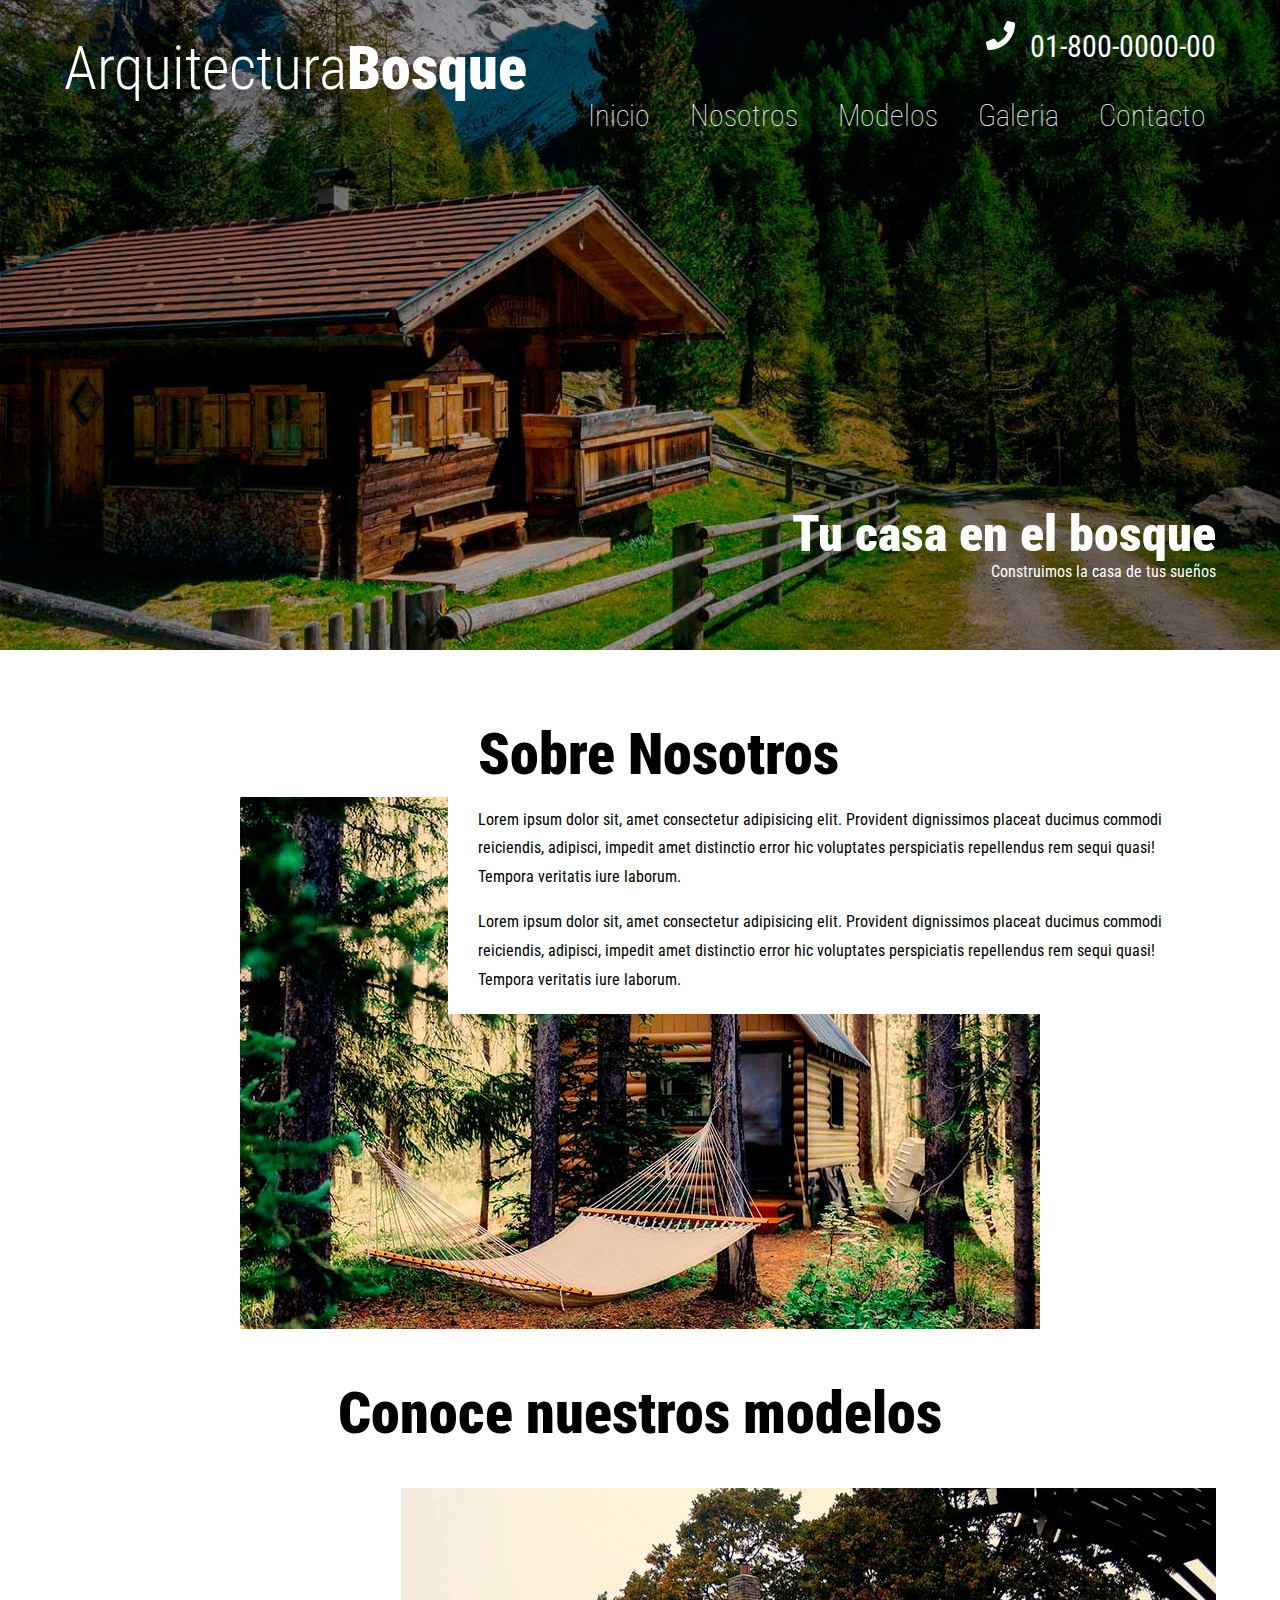
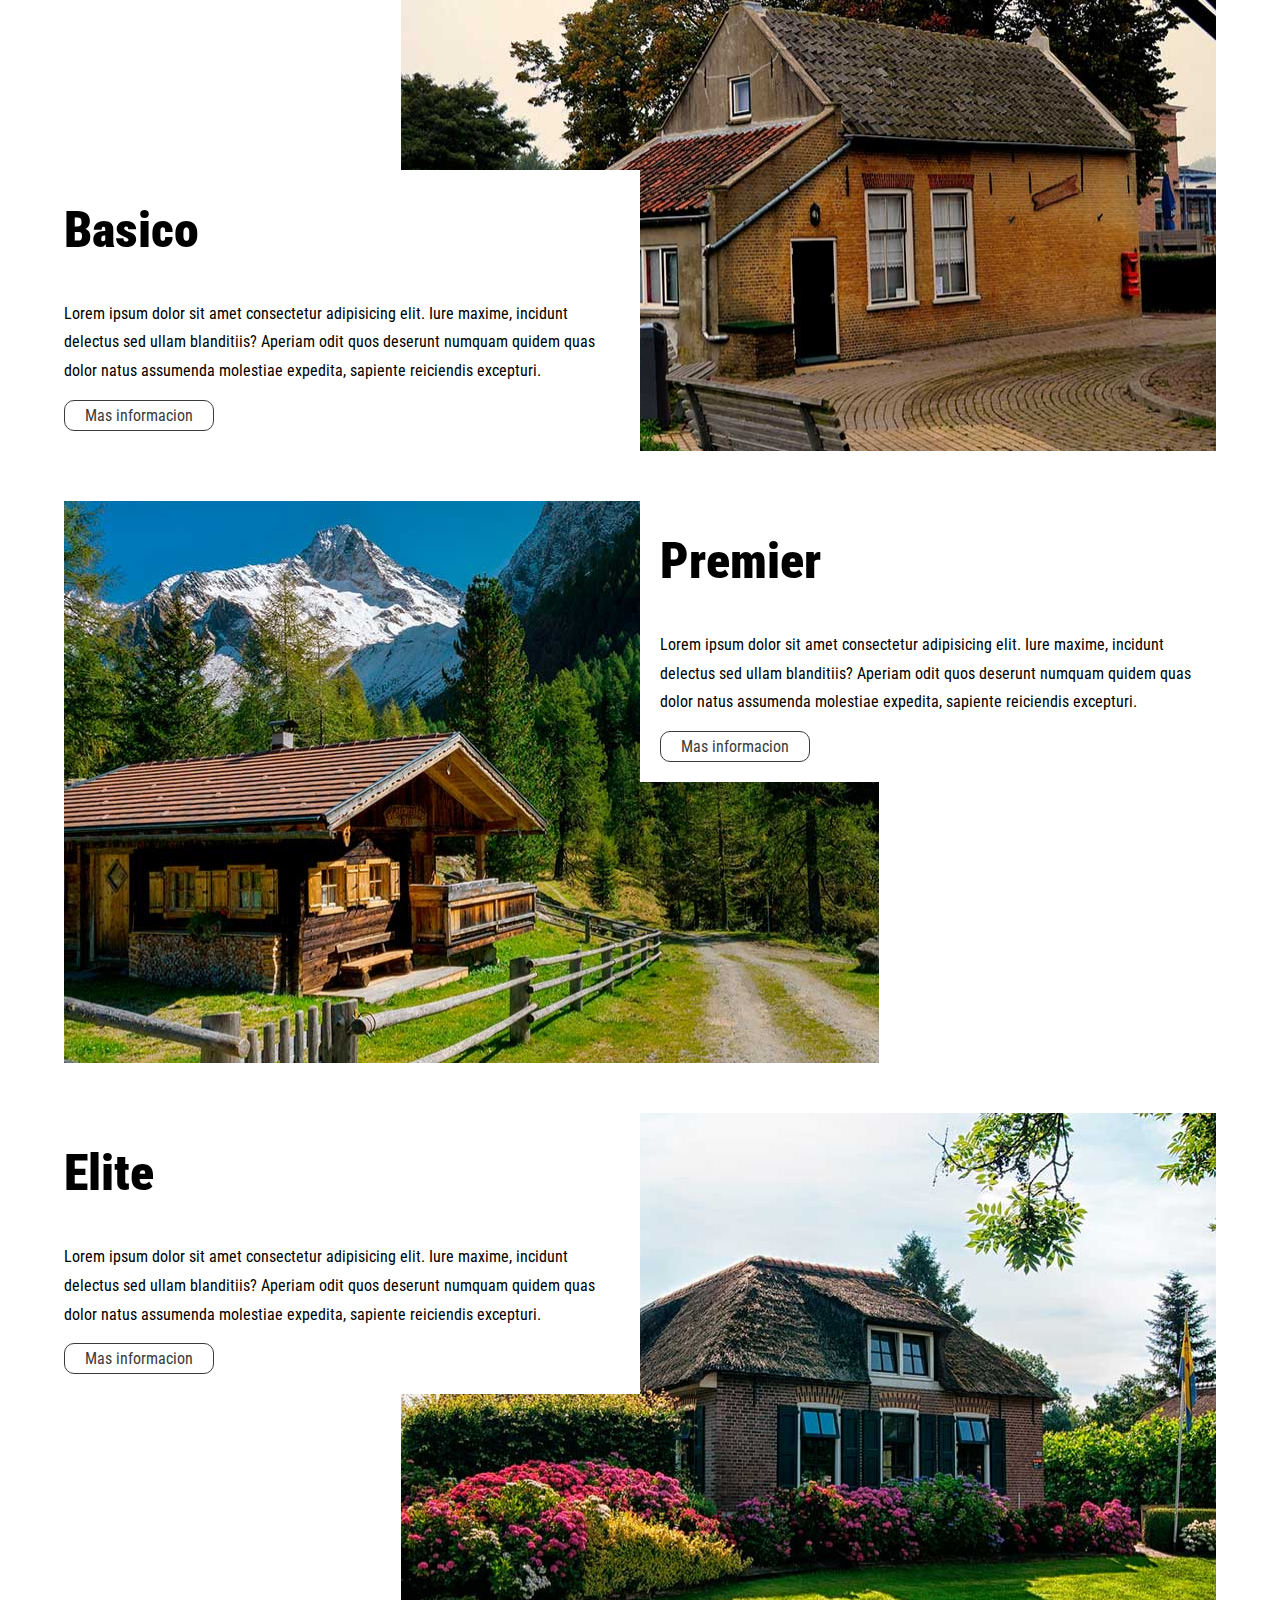
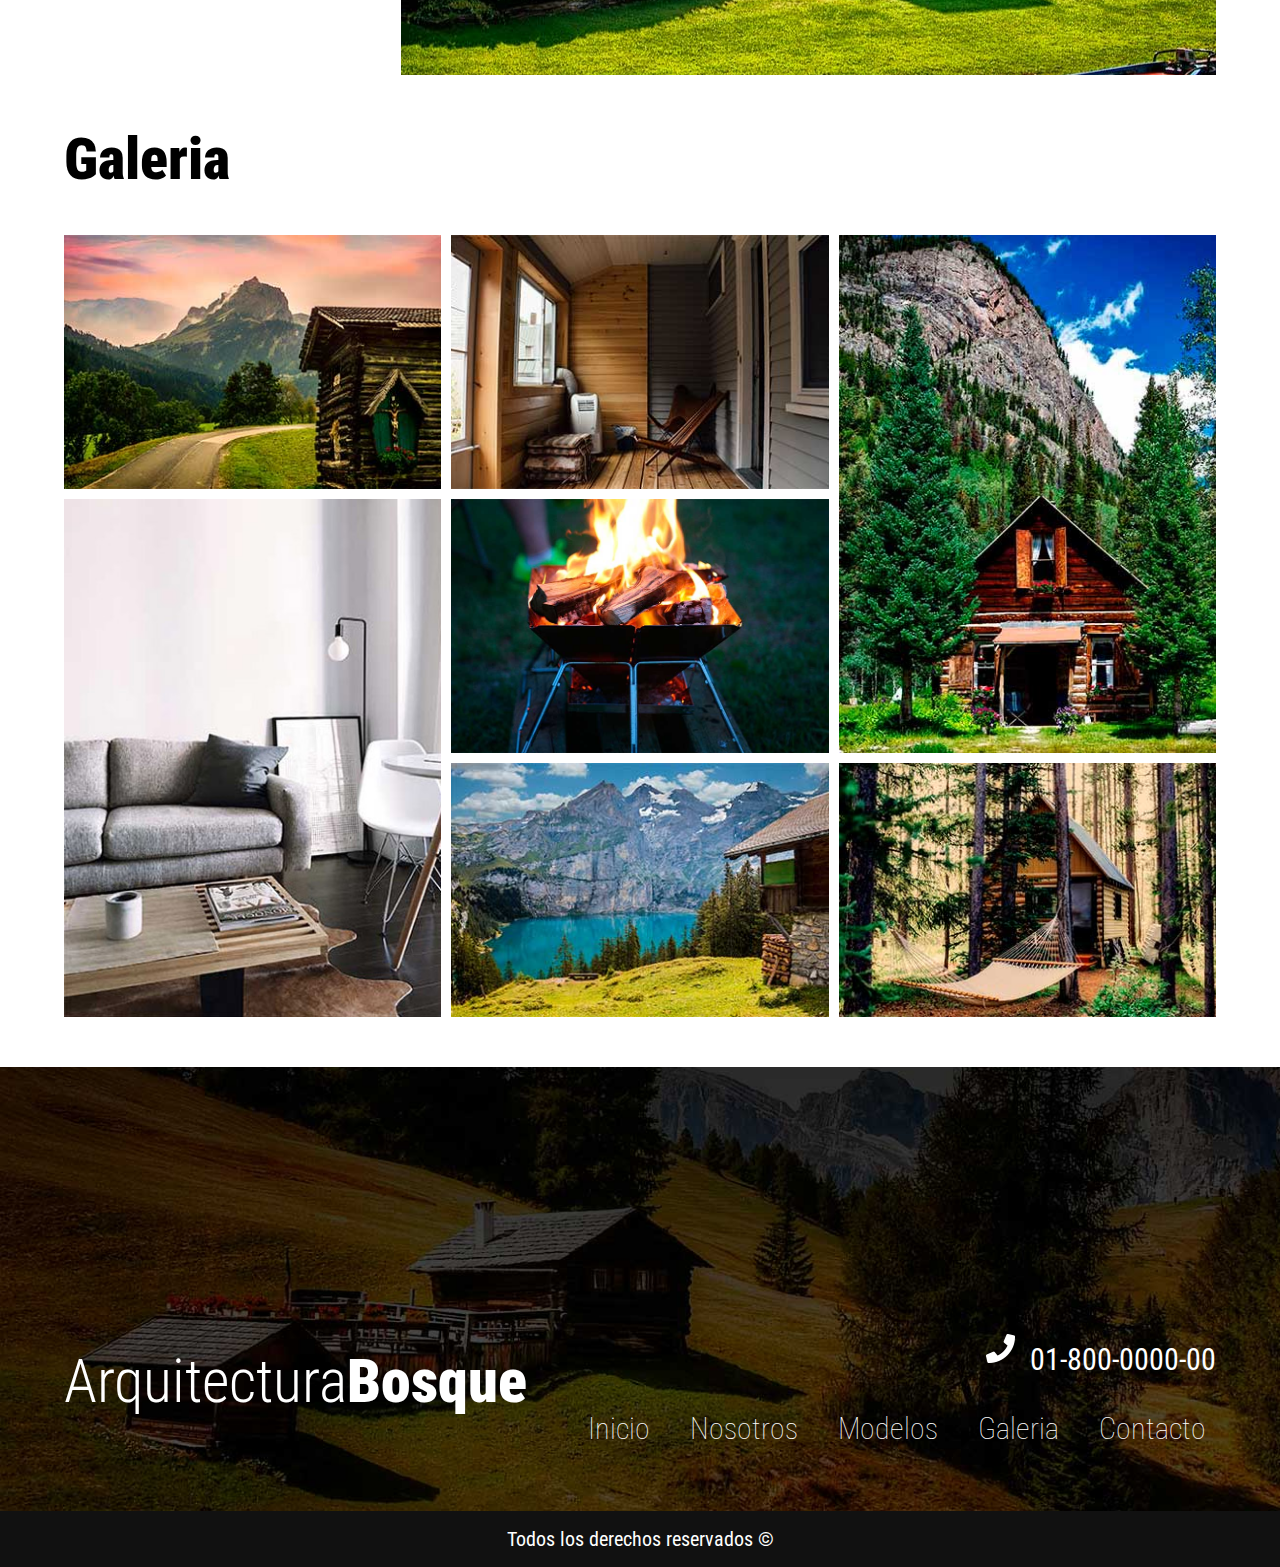
<file: index.html>
<!DOCTYPE html>
<html lang="en">

<head>
    <meta charset="UTF-8">
    <meta name="viewport" content="width=device-width, initial-scale=1.0">
    <title>Arquitectura</title>

    <link rel="preconnect" href="https://fonts.googleapis.com">
    <link rel="preconnect" href="https://fonts.gstatic.com" crossorigin>
    <link href="https://fonts.googleapis.com/css2?family=Roboto+Condensed:ital,wght@0,100..900;1,100..900&display=swap"
        rel="stylesheet">
    <link rel="stylesheet" href="./css/normalize.css">
    <link rel="stylesheet" href="./css/style.css">
</head>

<body>
    <header class="header">
        <div class="contenedor contenido-header">
            <div class="barra">
                <div class="logo">
                    <h1 class="nombre-sitio">Arquitectura<span>Bosque</span></h1>
                </div>
                <div class="contacto">
                    <a class="telefono" href="tel:01-800-000-00">01-800-0000-00</a>
                    <nav class="navegacion">
                        <a class="link" href="./index.html">Inicio</a>
                        <a class="link" href="nosotros.html">Nosotros</a>
                        <a class="link" href="modelos.html">Modelos</a>
                        <a class="link" href="galeria.html">Galeria</a>
                        <a class="link" href="contacto.html">Contacto</a>
                    </nav>
                </div>
            </div>
            <div class="eslogan">
                <h1>Tu casa en el bosque</h1>
                <p>Construimos la casa de tus sueños</p>
            </div>
        </div>
    </header>

    <section class="contenedor mt-5 nosotros">
        <div class="contenido-nosotros">
            <h2>Sobre Nosotros</h2>

            <p>
                Lorem ipsum dolor sit, amet consectetur adipisicing elit. Provident dignissimos placeat ducimus commodi
                reiciendis, adipisci, impedit amet distinctio error hic voluptates perspiciatis repellendus rem sequi
                quasi! Tempora veritatis iure laborum.
            </p>
            <p>
                Lorem ipsum dolor sit, amet consectetur adipisicing elit. Provident dignissimos placeat ducimus commodi
                reiciendis, adipisci, impedit amet distinctio error hic voluptates perspiciatis repellendus rem sequi
                quasi! Tempora veritatis iure laborum.
            </p>
        </div>
    </section>

    <main class="contenedor mt-5">
        <h2 class="text-center">Conoce nuestros modelos</h2>

        <div class="modelo basico">
            <div class="contenido-modelo">
                <h3>Basico</h3>
                <p>Lorem ipsum dolor sit amet consectetur adipisicing elit. Iure maxime, incidunt delectus sed ullam
                    blanditiis? Aperiam odit quos deserunt numquam quidem quas dolor natus assumenda molestiae expedita,
                    sapiente reiciendis excepturi.</p>
                    <a href="#" class="btn">Mas informacion</a>
            </div>
        </div> <!-- Modelo -->
        <div class="modelo premier">
            <div class="contenido-modelo">
                <h3>Premier</h3>
                <p>Lorem ipsum dolor sit amet consectetur adipisicing elit. Iure maxime, incidunt delectus sed ullam
                    blanditiis? Aperiam odit quos deserunt numquam quidem quas dolor natus assumenda molestiae expedita,
                    sapiente reiciendis excepturi.</p>
                    <a href="#" class="btn">Mas informacion</a>
            </div>
        </div> <!-- Modelo -->
        <div class="modelo elite">
            <div class="contenido-modelo">
                <h3>Elite</h3>
                <p>Lorem ipsum dolor sit amet consectetur adipisicing elit. Iure maxime, incidunt delectus sed ullam
                    blanditiis? Aperiam odit quos deserunt numquam quidem quas dolor natus assumenda molestiae expedita,
                    sapiente reiciendis excepturi.</p>
                    <a href="#" class="btn">Mas informacion</a>
            </div>
        </div> <!-- Modelo -->
    </main>

    <section class="contenedor mt-5">
        <h2>Galeria</h2>
        <div class="galeria">
            <div class="imagen">
                <img src="./img/imagen_1.jpg" alt="Imagen galeria">
            </div>
            <div class="imagen">
                <img src="./img/imagen_2.jpg" alt="Imagen galeria">
            </div>
            <div class="imagen">
                <img src="./img/imagen_3.jpg" alt="Imagen galeria">
            </div>
            <div class="imagen">
                <img src="./img/imagen_4.jpg" alt="Imagen galeria">
            </div>
            <div class="imagen">
                <img src="./img/imagen_5.jpg" alt="Imagen galeria">
            </div>
            <div class="imagen">
                <img src="./img/imagen_6.jpg" alt="Imagen galeria">
            </div>
            <div class="imagen">
                <img src="./img/imagen_7.jpg" alt="Imagen galeria">
            </div>
        </div>
    </section>

    <footer class="footer mt-5">
        <div class="contenedor">
            <div class="barra">
                <div class="logo">
                    <h1 class="nombre-sitio">Arquitectura<span>Bosque</span></h1>
                </div>
                <div class="contacto">
                    <a class="telefono" href="tel:01-800-000-00">01-800-0000-00</a>
                    <nav class="navegacion">
                        <a class="link" href="index.html">Inicio</a>
                        <a class="link" href="nosotros.html">Nosotros</a>
                        <a class="link" href="modelos.html">Modelos</a>
                        <a class="link" href="galeria.html">Galeria</a>
                        <a class="link" href="contacto.html">Contacto</a>
                    </nav>
                </div>
            </div>
        </div>
        <p class="copyR text-center">Todos los derechos reservados &copy;</p>
    </footer>
</body>

</html>
</file>
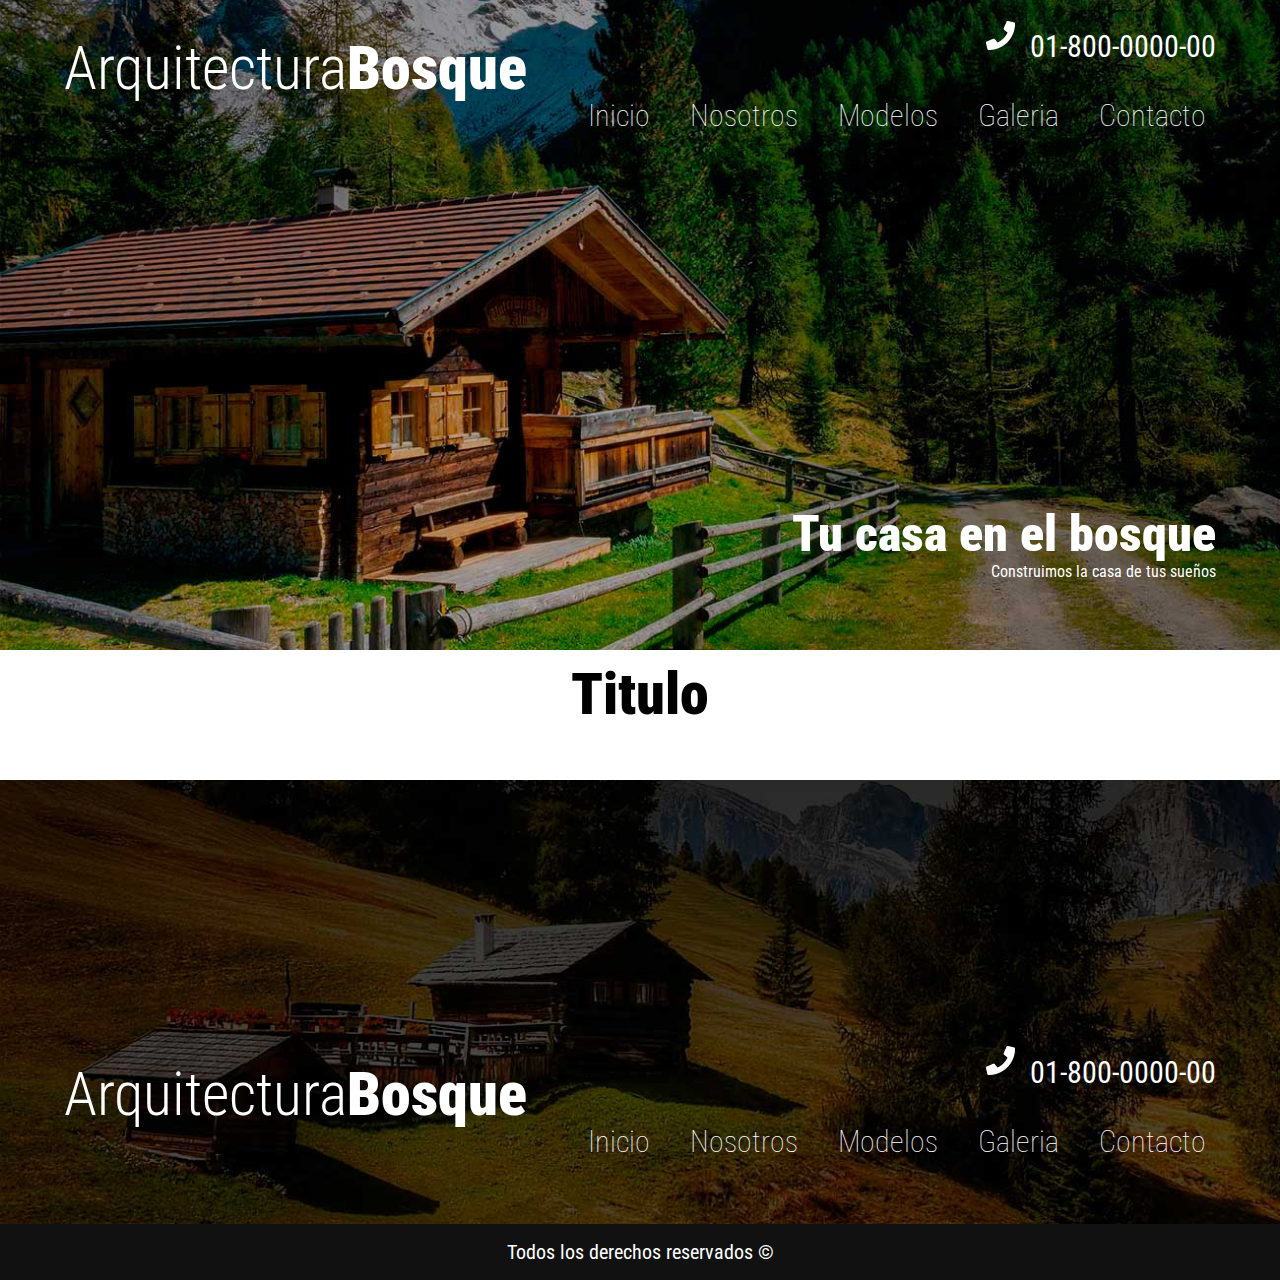
<file: base.html>
<!DOCTYPE html>
<html lang="en">
<head>
    <meta charset="UTF-8">
    <meta name="viewport" content="width=device-width, initial-scale=1.0">
    <title>Base</title>
    <link rel="preconnect" href="https://fonts.googleapis.com">
    <link rel="preconnect" href="https://fonts.gstatic.com" crossorigin>
    <link href="https://fonts.googleapis.com/css2?family=Roboto+Condensed:ital,wght@0,100..900;1,100..900&display=swap"
        rel="stylesheet">
    <link rel="stylesheet" href="./css/normalize.css">
    <link rel="stylesheet" href="./css/style.css">
</head>
<body>
    <header class="header">
        <div class="contenedor contenido-header">
            <div class="barra">
                <div class="logo">
                    <h1 class="nombre-sitio">Arquitectura<span>Bosque</span></h1>
                </div>
                <div class="contacto">
                    <a class="telefono" href="tel:01-800-000-00">01-800-0000-00</a>
                    <nav class="navegacion">
                        <a class="link" href="./index.html">Inicio</a>
                        <a class="link" href="nosotros.html">Nosotros</a>
                        <a class="link" href="modelos.html">Modelos</a>
                        <a class="link" href="galeria.html">Galeria</a>
                        <a class="link" href="contacto.html">Contacto</a>
                    </nav>
                </div>
            </div>
            <div class="eslogan">
                <h1>Tu casa en el bosque</h1>
                <p>Construimos la casa de tus sueños</p>
            </div>
        </div>
    </header>

    <main class="contenedor">
        <h2 class="text-center">Titulo</h2>
    </main>






    <footer class="footer mt-5">
        <div class="contenedor">
            <div class="barra">
                <div class="logo">
                    <h1 class="nombre-sitio">Arquitectura<span>Bosque</span></h1>
                </div>
                <div class="contacto">
                    <a class="telefono" href="tel:01-800-000-00">01-800-0000-00</a>
                    <nav class="navegacion">
                        <a class="link" href="index.html">Inicio</a>
                        <a class="link" href="nosotros.html">Nosotros</a>
                        <a class="link" href="modelos.html">Modelos</a>
                        <a class="link" href="galeria.html">Galeria</a>
                        <a class="link" href="contacto.html">Contacto</a>
                    </nav>
                </div>
            </div>
        </div>
        <p class="copyR text-center">Todos los derechos reservados &copy;</p>
    </footer>
</body>
</html>
</file>
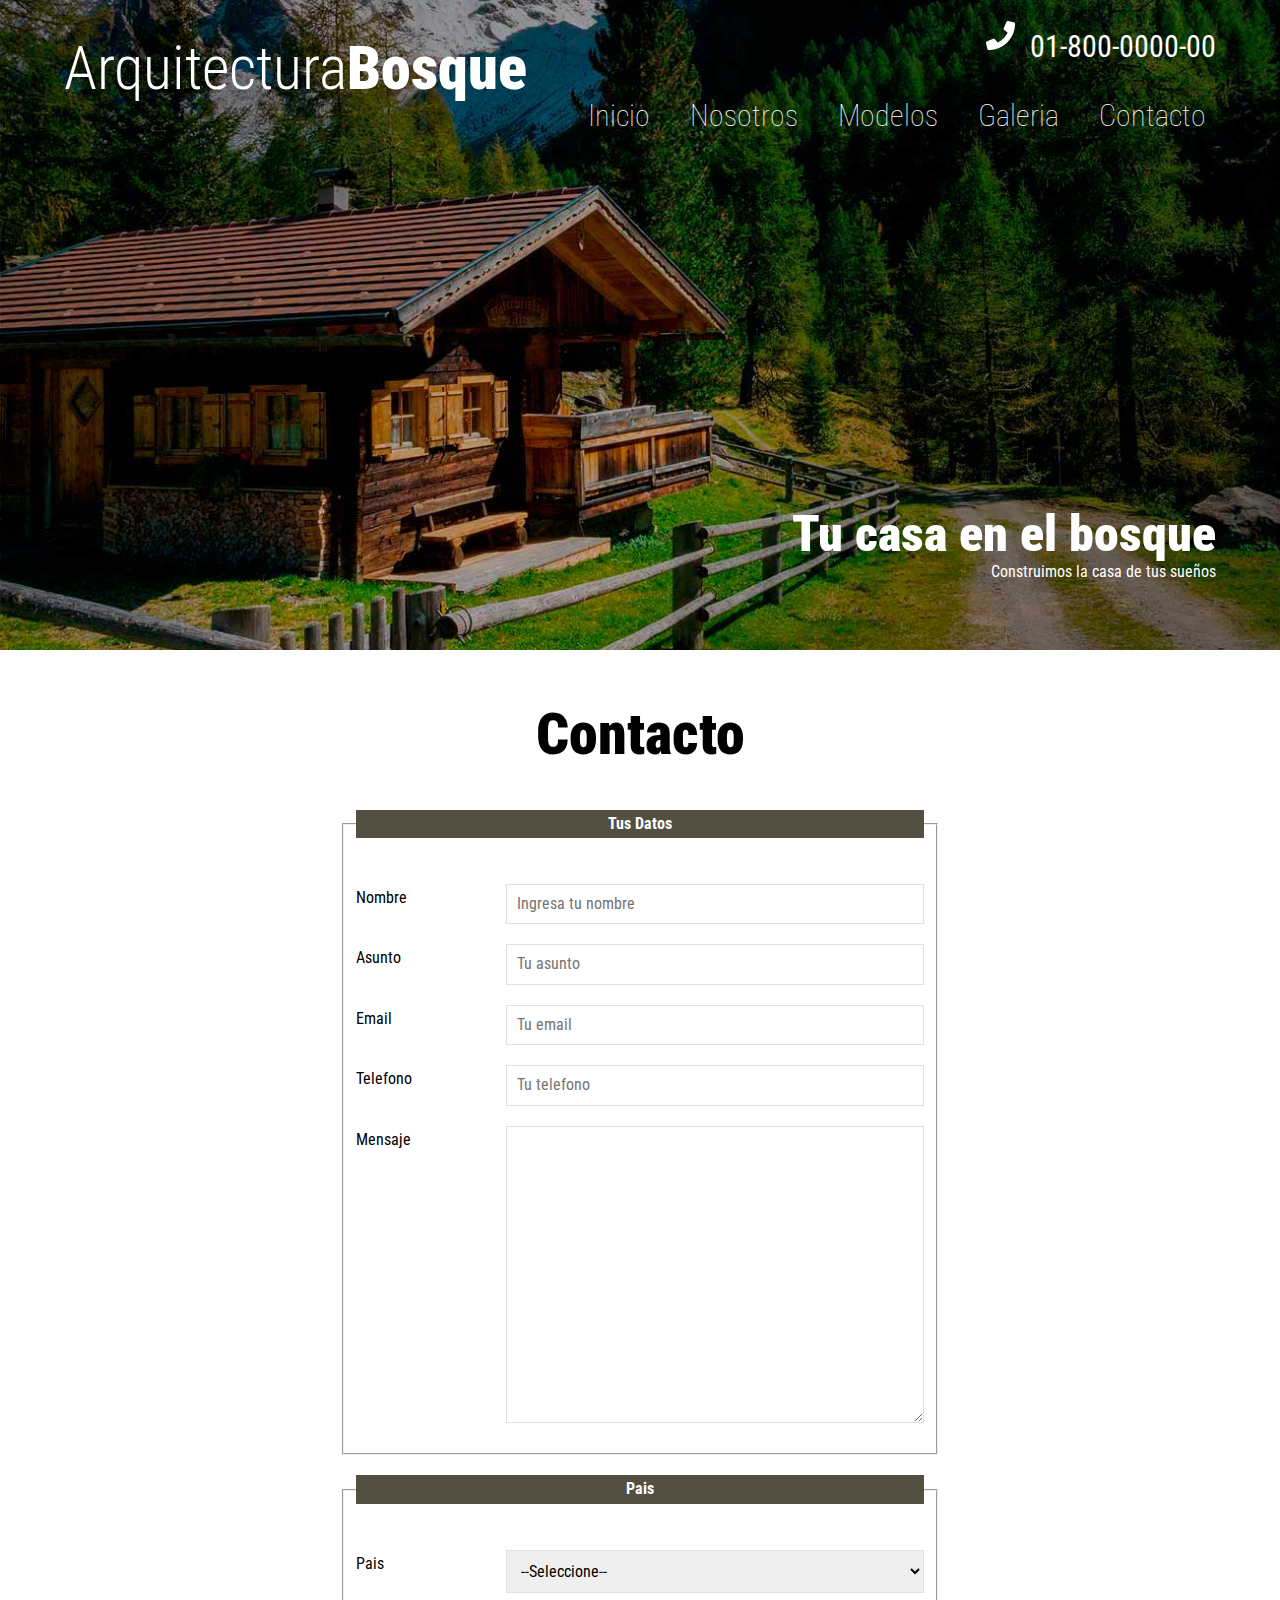
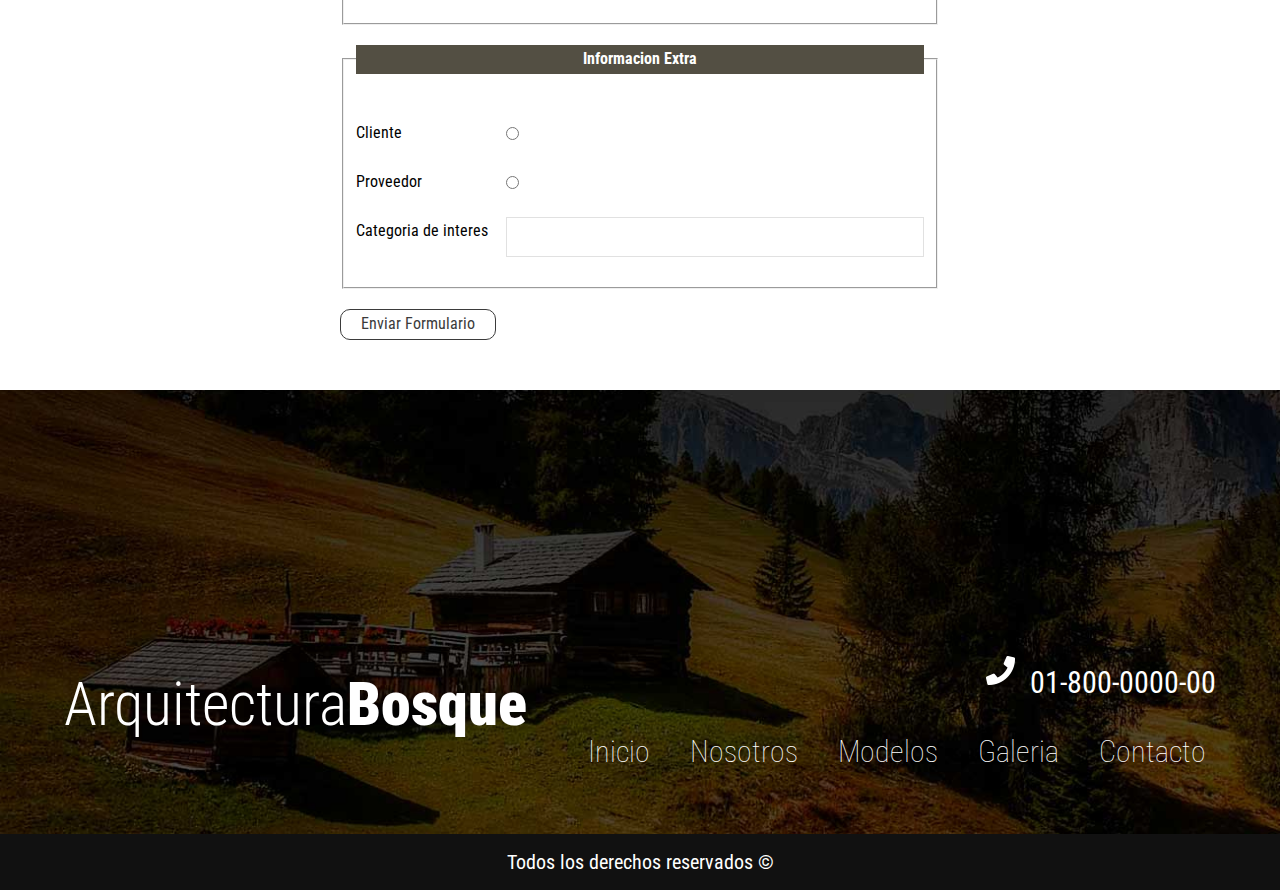
<file: contacto.html>
<!DOCTYPE html>
<html lang="en">
<head>
    <meta charset="UTF-8">
    <meta name="viewport" content="width=device-width, initial-scale=1.0">
    <title>Contacto</title>
    <link rel="preconnect" href="https://fonts.googleapis.com">
    <link rel="preconnect" href="https://fonts.gstatic.com" crossorigin>
    <link href="https://fonts.googleapis.com/css2?family=Roboto+Condensed:ital,wght@0,100..900;1,100..900&display=swap"
        rel="stylesheet">
    <link rel="stylesheet" href="./css/normalize.css">
    <link rel="stylesheet" href="./css/style.css">
</head>
<body>
    <header class="header">
        <div class="contenedor contenido-header">
            <div class="barra">
                <div class="logo">
                    <h1 class="nombre-sitio">Arquitectura<span>Bosque</span></h1>
                </div>
                <div class="contacto">
                    <a class="telefono" href="tel:01-800-000-00">01-800-0000-00</a>
                    <nav class="navegacion">
                        <a class="link" href="./index.html">Inicio</a>
                        <a class="link" href="nosotros.html">Nosotros</a>
                        <a class="link" href="modelos.html">Modelos</a>
                        <a class="link" href="galeria.html">Galeria</a>
                        <a class="link" href="contacto.html">Contacto</a>
                    </nav>
                </div>
            </div>
            <div class="eslogan">
                <h1>Tu casa en el bosque</h1>
                <p>Construimos la casa de tus sueños</p>
            </div>
        </div>
    </header>

    <main class="contenedor mt-5">
        <h2 class="text-center">Contacto</h2>

        <form class="formulario">
            <fieldset>
                <legend class="text-center">Tus Datos</legend>
                <div class="campo">
                    <label for="nombre">Nombre</label>
                    <input id="nombre" type="text" placeholder="Ingresa tu nombre">
                </div>
                
                <div class="campo">
                    <label for="asunto">Asunto</label>
                    <input  id="asunto" type="text" placeholder="Tu asunto">
                </div>
                <div class="campo">
                    <label for="email">Email</label>
                    <input  id="email" type="email" placeholder="Tu email">
                </div>
                <div class="campo">
                    <label for="telefono">Telefono </label>
                    <input  id="telefono" type="tel" placeholder="Tu telefono">
                </div>
                <div class="campo">
                    <label for="mensaje">Mensaje </label>
                    <textarea name="mensaje" id="mensaje" cols="30" rows="15"></textarea>
                </div>
                
            </fieldset>
            <fieldset>
                <legend class="text-center">Pais</legend>
                    <div class="campo">
                        <label for="pais">Pais</label>
                        <select name="pais" id="pais">
                            <option value="">--Seleccione--</option>
                            <option value="AR">Argentina</option>
                            <option value="UR">Uruguay</option>
                            <option value="BR">Brasil</option>
                            <option value="PR">Peru</option>
                            <option value="ES">España</option>
                            <option value="CL">Chile</option>
                        </select>
                    </div>

            </fieldset>
            <fieldset>
                <legend class="text-center">Informacion Extra</legend>

                <div class="campo">
                    <label for="cliente">Cliente</label>
                        <input type="radio" id="cliente" name="tipo">
                </div>
                <div class="campo">
                    <label for="provedor">Proveedor</label>
                        <input type="radio" id="provedor" name="tipo">
                </div>
                <div class="campo">
                    <label for="categoria">Categoria de interes</label>
                    <input list="categorias" name="categorias">
                    <datalist id="categorias">
                        <option value="Cocina"></option>
                        <option value="Oficina"></option>
                        <option value="Exteriores"></option>
                        <option value="Interior"></option>
                        <option value="Television"></option>
                    </datalist>
                </div>

            </fieldset>
           
            <input class="btn" type="submit" value="Enviar Formulario">

        </form>
    </main>






    <footer class="footer mt-5">
        <div class="contenedor">
            <div class="barra">
                <div class="logo">
                    <h1 class="nombre-sitio">Arquitectura<span>Bosque</span></h1>
                </div>
                <div class="contacto">
                    <a class="telefono" href="tel:01-800-000-00">01-800-0000-00</a>
                    <nav class="navegacion">
                        <a class="link" href="index.html">Inicio</a>
                        <a class="link" href="nosotros.html">Nosotros</a>
                        <a class="link" href="modelos.html">Modelos</a>
                        <a class="link" href="galeria.html">Galeria</a>
                        <a class="link" href="contacto.html">Contacto</a>
                    </nav>
                </div>
            </div>
        </div>
        <p class="copyR text-center">Todos los derechos reservados &copy;</p>
    </footer>
</body>
</html>
</file>
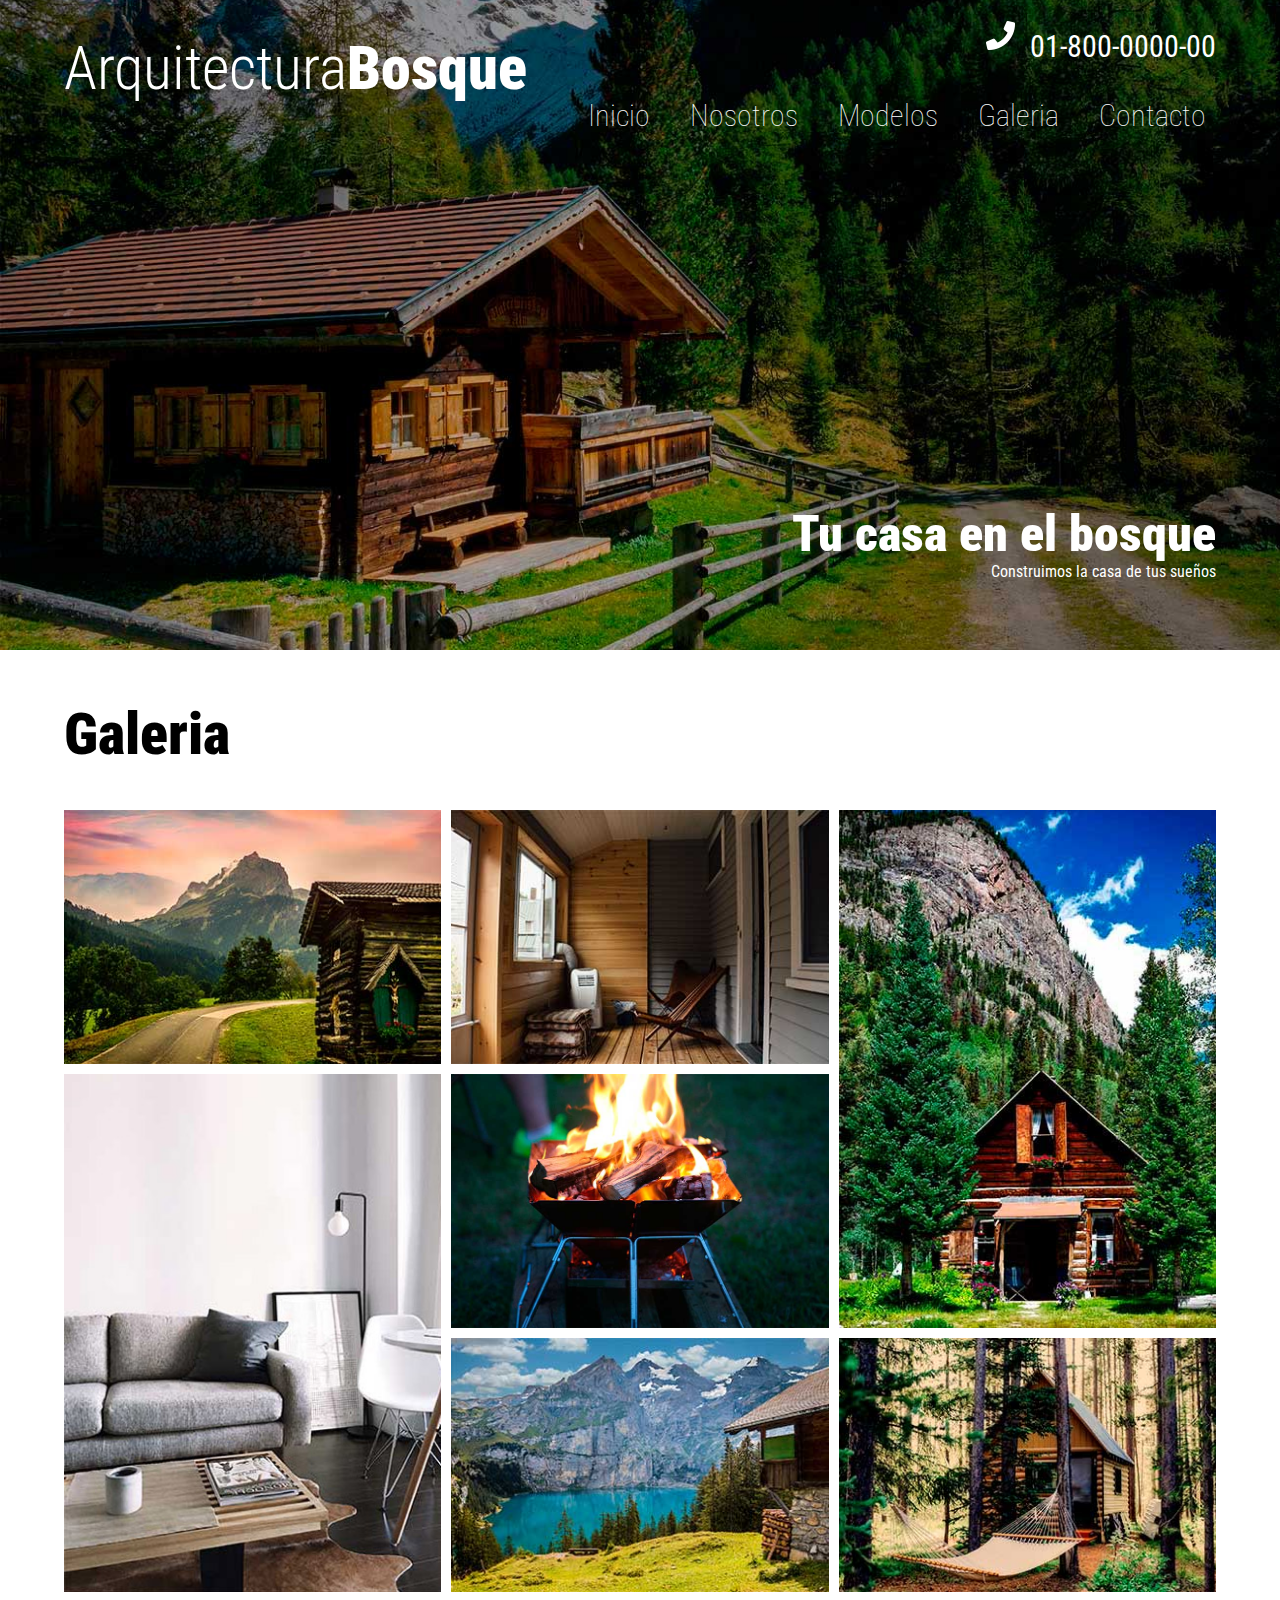
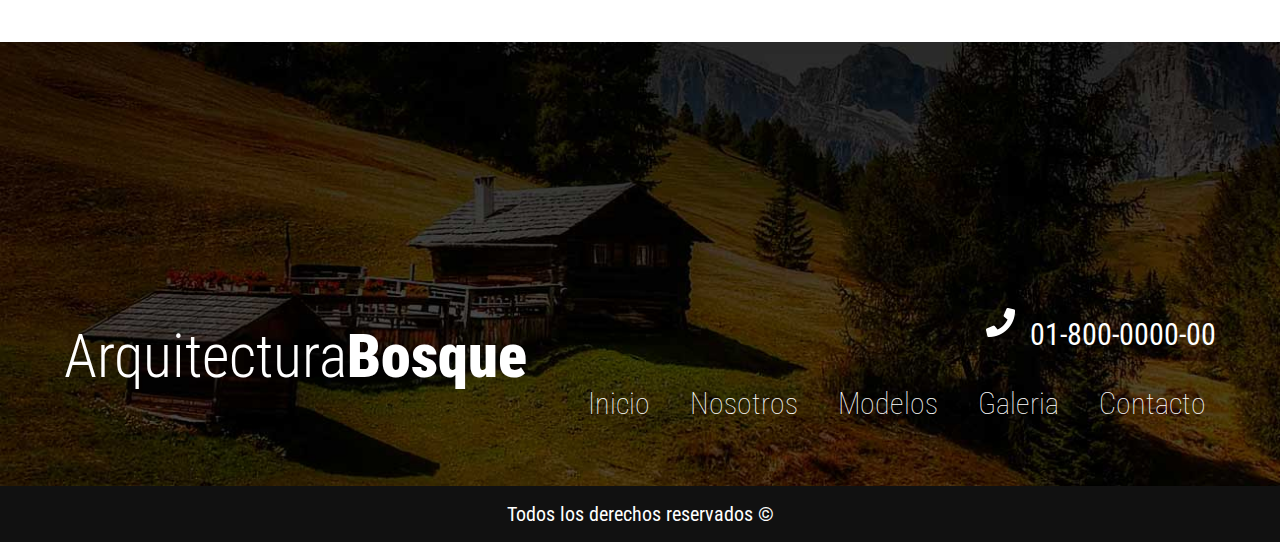
<file: galeria.html>
<!DOCTYPE html>
<html lang="en">
<head>
    <meta charset="UTF-8">
    <meta name="viewport" content="width=device-width, initial-scale=1.0">
    <title>Galeria</title>
    <link rel="preconnect" href="https://fonts.googleapis.com">
    <link rel="preconnect" href="https://fonts.gstatic.com" crossorigin>
    <link href="https://fonts.googleapis.com/css2?family=Roboto+Condensed:ital,wght@0,100..900;1,100..900&display=swap"
        rel="stylesheet">
    <link rel="stylesheet" href="./css/normalize.css">
    <link rel="stylesheet" href="./css/style.css">
</head>
<body>
    <header class="header">
        <div class="contenedor contenido-header">
            <div class="barra">
                <div class="logo">
                    <h1 class="nombre-sitio">Arquitectura<span>Bosque</span></h1>
                </div>
                <div class="contacto">
                    <a class="telefono" href="tel:01-800-000-00">01-800-0000-00</a>
                    <nav class="navegacion">
                        <a class="link" href="./index.html">Inicio</a>
                        <a class="link" href="nosotros.html">Nosotros</a>
                        <a class="link" href="modelos.html">Modelos</a>
                        <a class="link" href="galeria.html">Galeria</a>
                        <a class="link" href="contacto.html">Contacto</a>
                    </nav>
                </div>
            </div>
            <div class="eslogan">
                <h1>Tu casa en el bosque</h1>
                <p>Construimos la casa de tus sueños</p>
            </div>
        </div>
    </header>

    <main class="contenedor mt-5">
        <h2>Galeria</h2>
        <div class="galeria">
            <div class="imagen">
                <img src="./img/imagen_1.jpg" alt="Imagen galeria">
            </div>
            <div class="imagen">
                <img src="./img/imagen_2.jpg" alt="Imagen galeria">
            </div>
            <div class="imagen">
                <img src="./img/imagen_3.jpg" alt="Imagen galeria">
            </div>
            <div class="imagen">
                <img src="./img/imagen_4.jpg" alt="Imagen galeria">
            </div>
            <div class="imagen">
                <img src="./img/imagen_5.jpg" alt="Imagen galeria">
            </div>
            <div class="imagen">
                <img src="./img/imagen_6.jpg" alt="Imagen galeria">
            </div>
            <div class="imagen">
                <img src="./img/imagen_7.jpg" alt="Imagen galeria">
            </div>
        </div>
    </main>






    <footer class="footer mt-5">
        <div class="contenedor">
            <div class="barra">
                <div class="logo">
                    <h1 class="nombre-sitio">Arquitectura<span>Bosque</span></h1>
                </div>
                <div class="contacto">
                    <a class="telefono" href="tel:01-800-000-00">01-800-0000-00</a>
                    <nav class="navegacion">
                        <a class="link" href="index.html">Inicio</a>
                        <a class="link" href="nosotros.html">Nosotros</a>
                        <a class="link" href="modelos.html">Modelos</a>
                        <a class="link" href="galeria.html">Galeria</a>
                        <a class="link" href="contacto.html">Contacto</a>
                    </nav>
                </div>
            </div>
        </div>
        <p class="copyR text-center">Todos los derechos reservados &copy;</p>
    </footer>
</body>
</html>
</file>
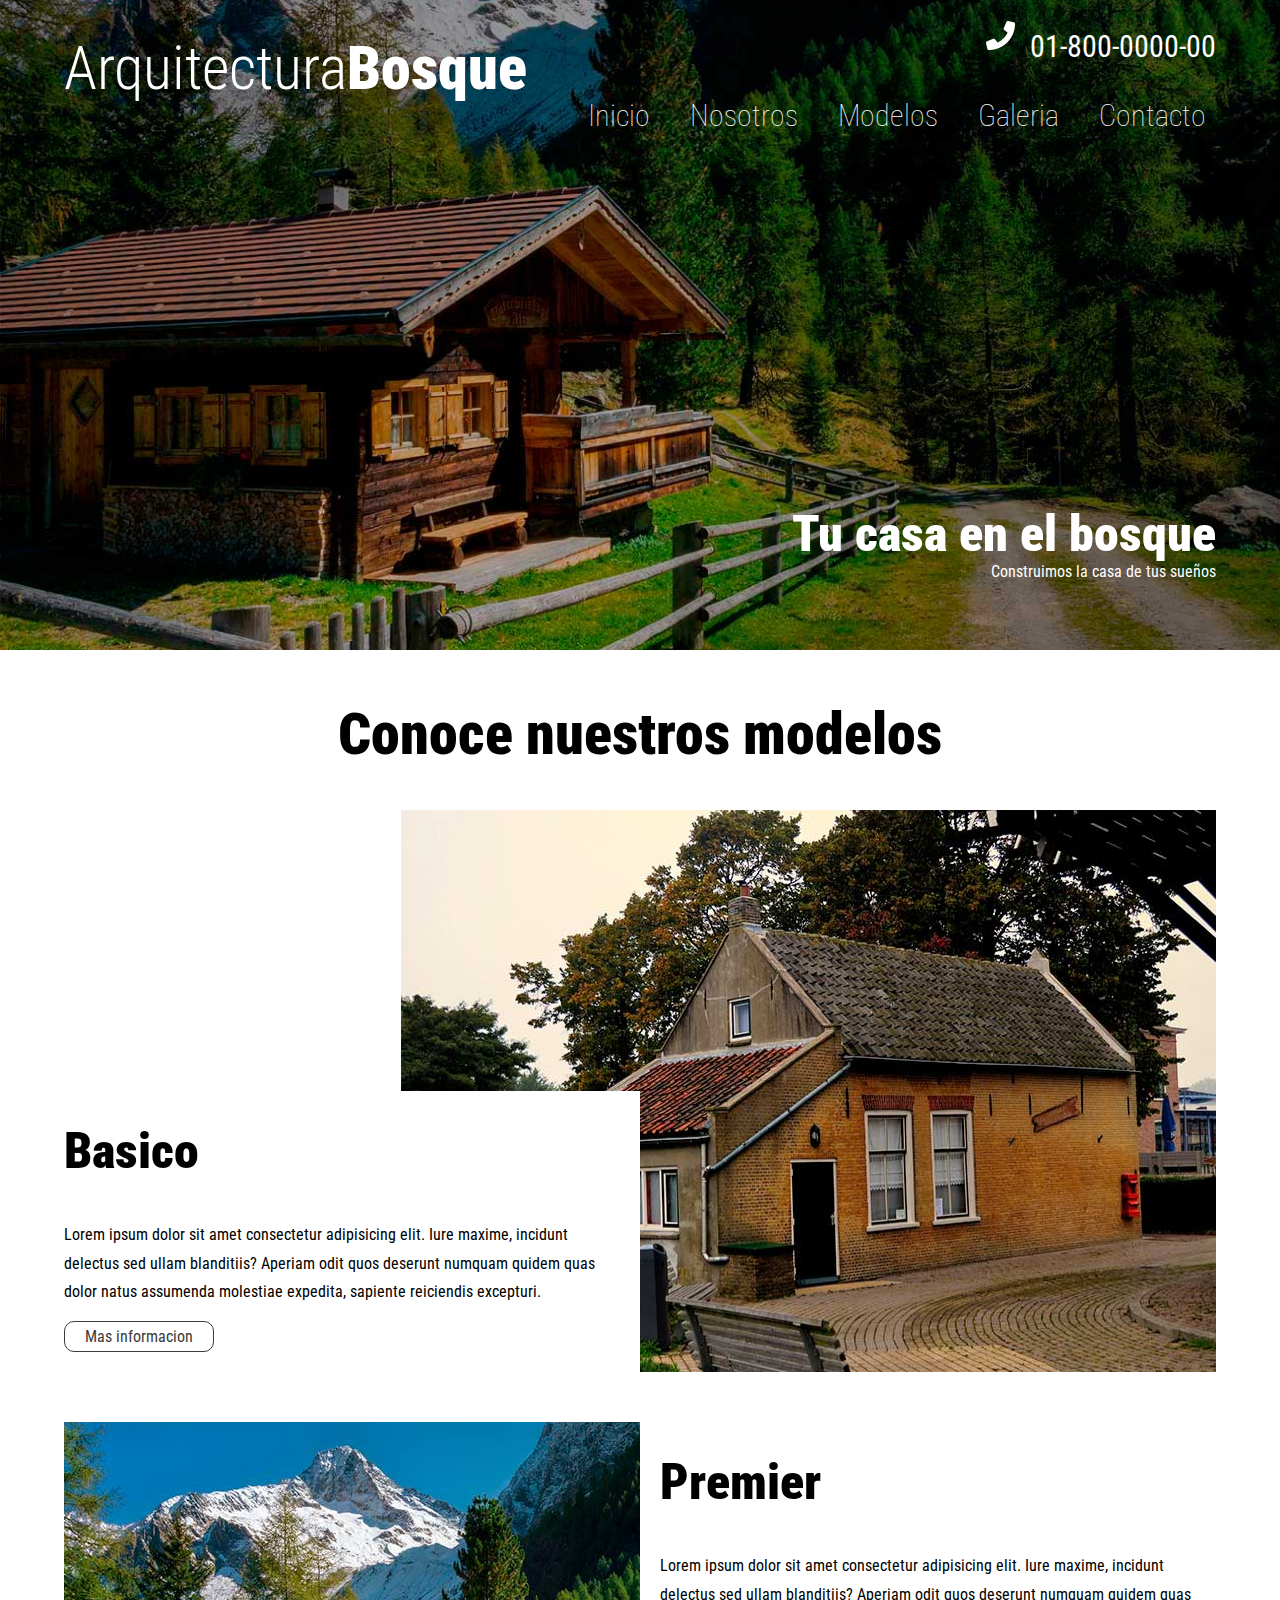
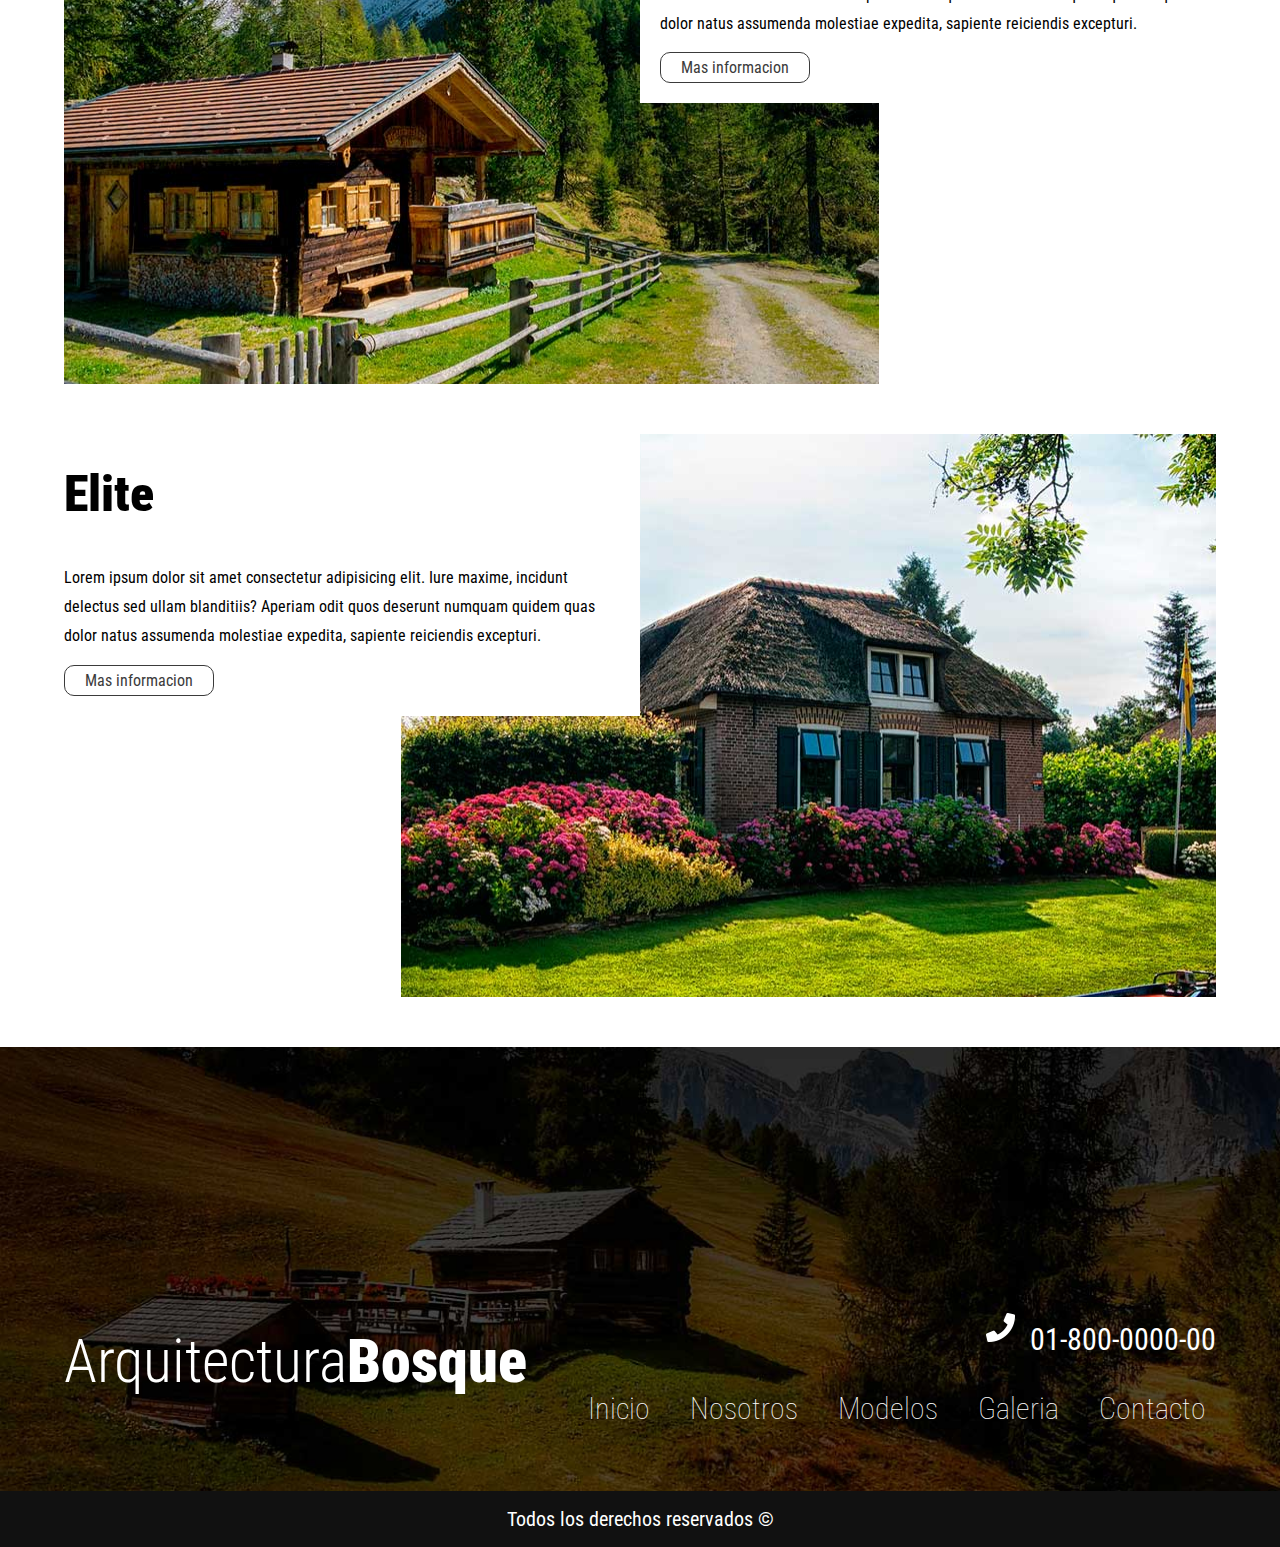
<file: modelos.html>
<!DOCTYPE html>
<html lang="en">
<head>
    <meta charset="UTF-8">
    <meta name="viewport" content="width=device-width, initial-scale=1.0">
    <title>Modelos</title>
    <link rel="preconnect" href="https://fonts.googleapis.com">
    <link rel="preconnect" href="https://fonts.gstatic.com" crossorigin>
    <link href="https://fonts.googleapis.com/css2?family=Roboto+Condensed:ital,wght@0,100..900;1,100..900&display=swap"
        rel="stylesheet">
    <link rel="stylesheet" href="./css/normalize.css">
    <link rel="stylesheet" href="./css/style.css">
</head>
<body>
    <header class="header">
        <div class="contenedor contenido-header">
            <div class="barra">
                <div class="logo">
                    <h1 class="nombre-sitio">Arquitectura<span>Bosque</span></h1>
                </div>
                <div class="contacto">
                    <a class="telefono" href="tel:01-800-000-00">01-800-0000-00</a>
                    <nav class="navegacion">
                        <a class="link" href="./index.html">Inicio</a>
                        <a class="link" href="nosotros.html">Nosotros</a>
                        <a class="link" href="modelos.html">Modelos</a>
                        <a class="link" href="galeria.html">Galeria</a>
                        <a class="link" href="contacto.html">Contacto</a>
                    </nav>
                </div>
            </div>
            <div class="eslogan">
                <h1>Tu casa en el bosque</h1>
                <p>Construimos la casa de tus sueños</p>
            </div>
        </div>
    </header>

    <main class="contenedor mt-5">
        <h2 class="text-center">Conoce nuestros modelos</h2>

        <div class="modelo basico">
            <div class="contenido-modelo">
                <h3>Basico</h3>
                <p>Lorem ipsum dolor sit amet consectetur adipisicing elit. Iure maxime, incidunt delectus sed ullam
                    blanditiis? Aperiam odit quos deserunt numquam quidem quas dolor natus assumenda molestiae expedita,
                    sapiente reiciendis excepturi.</p>
                    <a href="#" class="btn">Mas informacion</a>
            </div>
        </div> <!-- Modelo -->
        <div class="modelo premier">
            <div class="contenido-modelo">
                <h3>Premier</h3>
                <p>Lorem ipsum dolor sit amet consectetur adipisicing elit. Iure maxime, incidunt delectus sed ullam
                    blanditiis? Aperiam odit quos deserunt numquam quidem quas dolor natus assumenda molestiae expedita,
                    sapiente reiciendis excepturi.</p>
                    <a href="#" class="btn">Mas informacion</a>
            </div>
        </div> <!-- Modelo -->
        <div class="modelo elite">
            <div class="contenido-modelo">
                <h3>Elite</h3>
                <p>Lorem ipsum dolor sit amet consectetur adipisicing elit. Iure maxime, incidunt delectus sed ullam
                    blanditiis? Aperiam odit quos deserunt numquam quidem quas dolor natus assumenda molestiae expedita,
                    sapiente reiciendis excepturi.</p>
                    <a href="#" class="btn">Mas informacion</a>
            </div>
        </div> <!-- Modelo -->
    </main>
     






    <footer class="footer mt-5">
        <div class="contenedor">
            <div class="barra">
                <div class="logo">
                    <h1 class="nombre-sitio">Arquitectura<span>Bosque</span></h1>
                </div>
                <div class="contacto">
                    <a class="telefono" href="tel:01-800-000-00">01-800-0000-00</a>
                    <nav class="navegacion">
                        <a class="link" href="index.html">Inicio</a>
                        <a class="link" href="nosotros.html">Nosotros</a>
                        <a class="link" href="modelos.html">Modelos</a>
                        <a class="link" href="galeria.html">Galeria</a>
                        <a class="link" href="contacto.html">Contacto</a>
                    </nav>
                </div>
            </div>
        </div>
        <p class="copyR text-center">Todos los derechos reservados &copy;</p>
    </footer>
</body>
</html>
</file>
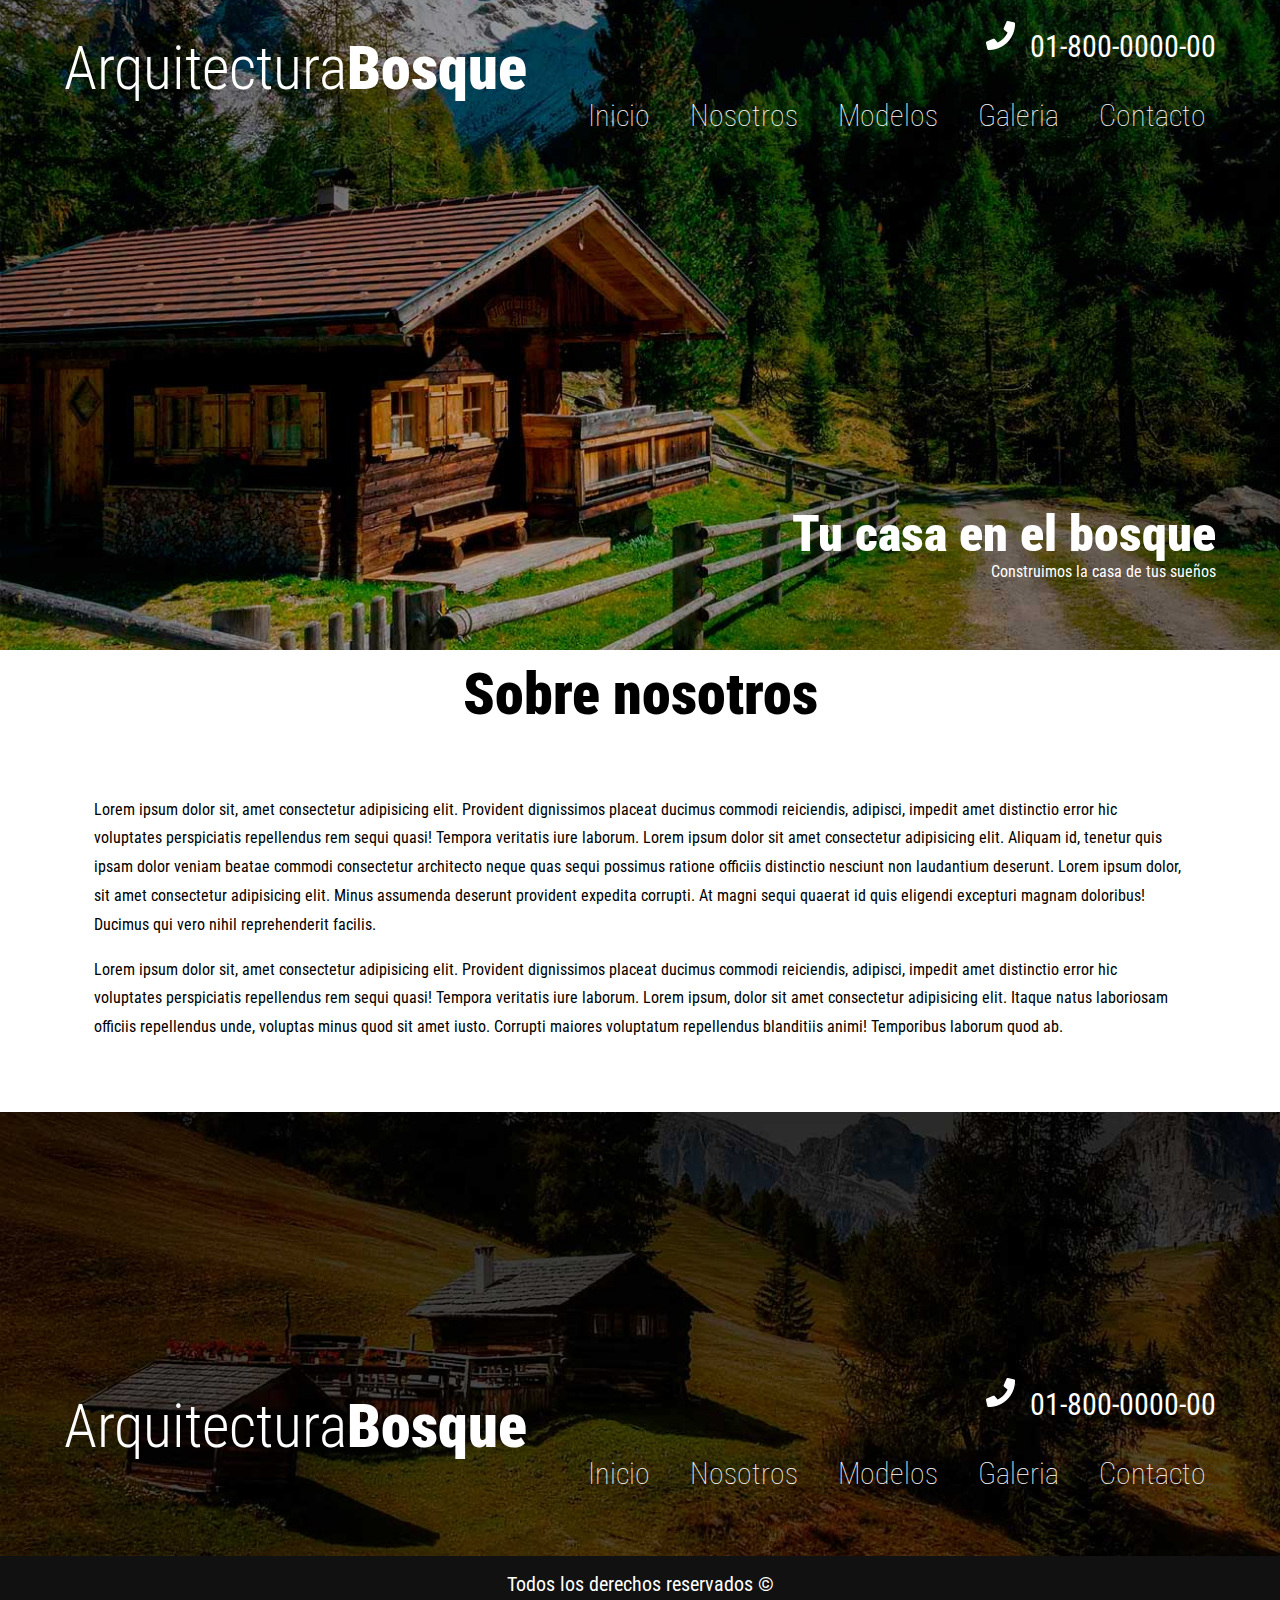
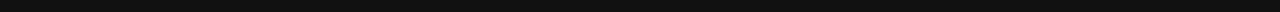
<file: nosotros.html>
<!DOCTYPE html>
<html lang="en">

<head>
    <meta charset="UTF-8">
    <meta name="viewport" content="width=device-width, initial-scale=1.0">
    <title>Nosotros</title>
    <link rel="preconnect" href="https://fonts.googleapis.com">
    <link rel="preconnect" href="https://fonts.gstatic.com" crossorigin>
    <link href="https://fonts.googleapis.com/css2?family=Roboto+Condensed:ital,wght@0,100..900;1,100..900&display=swap"
        rel="stylesheet">
    <link rel="stylesheet" href="./css/normalize.css">
    <link rel="stylesheet" href="./css/style.css">
</head>

<body>
    <header class="header">
        <div class="contenedor contenido-header">
            <div class="barra">
                <div class="logo">
                    <h1 class="nombre-sitio">Arquitectura<span>Bosque</span></h1>
                </div>
                <div class="contacto">
                    <a class="telefono" href="tel:01-800-000-00">01-800-0000-00</a>
                    <nav class="navegacion">
                        <a class="link" href="./index.html">Inicio</a>
                        <a class="link" href="nosotros.html">Nosotros</a>
                        <a class="link" href="modelos.html">Modelos</a>
                        <a class="link" href="galeria.html">Galeria</a>
                        <a class="link" href="contacto.html">Contacto</a>
                    </nav>
                </div>
            </div>
            <div class="eslogan">
                <h1>Tu casa en el bosque</h1>
                <p>Construimos la casa de tus sueños</p>
            </div>
        </div>
    </header>

    <main class="contenedor">
        <h2 class="text-center">Sobre nosotros</h2>
        <div class="contenido-nosotros">

            <p>
                Lorem ipsum dolor sit, amet consectetur adipisicing elit. Provident dignissimos placeat ducimus commodi
                reiciendis, adipisci, impedit amet distinctio error hic voluptates perspiciatis repellendus rem sequi
                quasi! Tempora veritatis iure laborum.
                Lorem ipsum dolor sit amet consectetur adipisicing elit. Aliquam id, tenetur quis ipsam dolor veniam
                beatae commodi consectetur architecto neque quas sequi possimus ratione officiis distinctio nesciunt non
                laudantium deserunt.
                Lorem ipsum dolor, sit amet consectetur adipisicing elit. Minus assumenda deserunt provident expedita
                corrupti. At magni sequi quaerat id quis eligendi excepturi magnam doloribus! Ducimus qui vero nihil
                reprehenderit facilis.
            </p>
            <p>
                Lorem ipsum dolor sit, amet consectetur adipisicing elit. Provident dignissimos placeat ducimus commodi
                reiciendis, adipisci, impedit amet distinctio error hic voluptates perspiciatis repellendus rem sequi
                quasi! Tempora veritatis iure laborum.
                Lorem ipsum, dolor sit amet consectetur adipisicing elit. Itaque natus laboriosam officiis repellendus
                unde, voluptas minus quod sit amet iusto. Corrupti maiores voluptatum repellendus blanditiis animi!
                Temporibus laborum quod ab.
            </p>
        </div>
    </main>






    <footer class="footer mt-5">
        <div class="contenedor">
            <div class="barra">
                <div class="logo">
                    <h1 class="nombre-sitio">Arquitectura<span>Bosque</span></h1>
                </div>
                <div class="contacto">
                    <a class="telefono" href="tel:01-800-000-00">01-800-0000-00</a>
                    <nav class="navegacion">
                        <a class="link" href="index.html">Inicio</a>
                        <a class="link" href="nosotros.html">Nosotros</a>
                        <a class="link" href="modelos.html">Modelos</a>
                        <a class="link" href="galeria.html">Galeria</a>
                        <a class="link" href="contacto.html">Contacto</a>
                    </nav>
                </div>
            </div>
        </div>
        <p class="copyR text-center">Todos los derechos reservados &copy;</p>
    </footer>
</body>

</html>
</file>
<file: css/style.css>
:root{
    --gris: #3B3B3B;
    --blanco: #fff;
    --negro: #111111;
    --grisClaro: #e1e1e1;
    
    --fuentePrincipal: "Roboto Condensed", sans-serif;
}

html {
    box-sizing: border-box;
    font-size: 62.5%; /* 1REM = 10px*/
}
*, *:before, *:after{
    box-sizing: inherit;
}
a{
    text-decoration: none;
    color: #000;
    cursor: pointer;
}

body{
    font-family: var(--fuentePrincipal);
    font-size: 1.6rem;
    line-height: 1.8;
}

/* Globales */

.contenedor{
    max-width: 120rem;
    width: 90%;
    margin: 0 auto;
}

h1, h2, h3{
    font-weight:900;
    font-family: var(--fuentePrincipal);
    margin: 1rem 0 4rem 0; 
    line-height: 1.2;
}

h1{
    font-size: 4.8rem;
}
h2{
    font-size: 5.8rem;
}
h3{
    font-size: 5rem;
}

img{
    max-width: 100%;
    display: block;
    height: auto;
}

.btn{
    color: var(--gris);
    background-color: var(--blanco);
    border: 1px solid var(--gris);
    border-radius: 1rem; 
    padding: .5rem 2rem;
    transition: background-color 300ms;
    cursor: pointer;
}

.btn:hover{
    background-color: var(--gris);
    color: var(--blanco);
}

/* Utilidades */

.text-center{
    text-align: center;
}
.mt-5{
    margin-top: 5rem;
}

/* Header */
.header{
    min-height: 65rem;
    background-image: url(../img/hero.jpg);
    background-repeat: no-repeat;
    background-size: cover;
    background-position: center;
    padding: 5rem 0;
}
.header a {
    color: var(--blanco);
    font-size: 3rem;
}

@media (min-width: 1200px) { 
    .header{
        padding: 2rem 0;
    }
}

.contenido-header{
    display: flex;
    flex-direction: column;
    height: calc(60rem - 4rem);
    justify-content: space-between;
    color: var(--blanco);
}

.nombre-sitio{
    font-weight: 300;
    text-align: center;
    font-size: 4rem;
}
@media (min-width: 1200px) { 
    .nombre-sitio{
        font-size: 6rem;
    }
}
.nombre-sitio span{
    font-weight: 900;
}
@media (min-width: 1200px) { 
    .barra{
        display: flex;
        justify-content: space-between;
        align-items: center;
    }
}

.contacto{
    display: flex;
    flex-direction: column;
    align-items: center;
}
@media (min-width: 1200px) { 
    .contacto{
        align-items: flex-end;
        
    }
}

.telefono{
    display: flex;
}
.telefono::before{
    content: '';
    display: block;
    width: 3rem;
    height: 3rem;
    background-image: url(../img/telefono.png);
    background-repeat: no-repeat;
    background-position: center;
    margin-right: 1.5rem;
}


.navegacion{
    display: flex;
    flex-direction: column;
    align-items: center;
    width: 100%;
    margin-top: 1rem;
}
@media (min-width: 768px) { 
    .navegacion{
        flex-direction: row;
        font-weight: 100;
    }
}
@media (min-width: 1200px) { 
    .navegacion{
        flex-direction: row;
        gap: 2rem;
        font-weight: 100;
    }
}

.navegacion a{
    padding: .5rem 1rem;
    transition: background-color .3s;
    width: 100%;
    text-align: center;
}

.navegacion a:hover{
    background-color: rgb(255 255 255 / .5);
    border-radius: 1rem;
}

.eslogan{
    text-align: center;
}
@media (min-width: 1200px) { 
    .eslogan{
        text-align: right;
    }
}
.eslogan h1{
    font-size: 4rem;
    margin: 0;
}
@media (min-width: 1200px) { 
    .eslogan h1{
        font-size: 5rem;
    }
}

.eslogan p{
    margin: 0;
    line-height: 1;
}


/* NOSOTROS */
.nosotros{
    display: grid;
    grid-template-rows: repeat(2, 1fr);
    background-image: url(../img/nosotros.jpg);
    background-repeat: no-repeat;
    background-position: bottom center;
}

@media (min-width: 992px) { 
    .nosotros{
        grid-template-columns: repeat(3, 1fr);
    }
}

.contenido-nosotros{
    background-color: var(--blanco);
    padding: 1rem 3rem;
    margin: 0;
}
@media (min-width: 992px) { 
    .contenido-nosotros{
        grid-column: 2/4;
    }
}

.contenido-nosotros h2,
.contenido-nosotros p{
    margin-bottom: 1rem;
}

/* Modelos */

.modelo{
    display: grid;
    grid-template-rows: repeat(2,1fr);
    background-repeat: no-repeat;
    background-position: bottom center;
    margin-bottom: 5rem;
}

.modelo:last-of-type{
    margin-bottom: 0;
}

@media (min-width: 768px) { 
    .modelo{
        grid-template-columns: repeat(2,1fr);
    }
}

.contenido-modelo{
    padding: 3rem 3rem;
    background-color: var(--blanco);
}

.basico{
    background-image: url(../img/modelo_basico.jpg);
}
@media (min-width: 768px) { 
    .basico{
        background-position: top right;
    }
    .basico .contenido-modelo{
        grid-row: 2/3;
        padding: 2rem 2rem 2rem 0;
    }
    
}
.premier{
    background-image: url(../img/modelo_premier.jpg);
}

@media (min-width: 768px) { 
    .premier{
        background-position: top left;
    }
    .premier .contenido-modelo{
        grid-column: 2/3;
        padding: 2rem;
    }
}
.elite{
    background-image: url(../img/modelo_elite.jpg);
}

@media (min-width: 768px) { 
    .elite{
        background-position: top right;
    }
    .elite .contenido-modelo{
        padding: 2rem 2rem 2rem 0;
    }
}

/* Galeria */

.galeria{
    display: grid;
    grid-template-columns: repeat(2,1fr);
    gap: 1rem;
}
@media (min-width: 768px) { 
    .galeria{
        grid-template-columns: repeat(3,1fr);
    }
}
.galeria img{
    object-fit: cover;
    height: 100%;
}

.galeria .imagen:nth-child(2){
    grid-column: 2/3;
    grid-row: 1/3;
}
@media (min-width: 768px) { 
    .galeria .imagen:nth-child(2){
        grid-column: 1/2;
        grid-row: 2/4;
    }
}
.galeria .imagen:nth-child(3){
    grid-row: 3/5;
    grid-column: 2/3;
}
@media (min-width:768px ) { 
    .galeria .imagen:nth-child(3){
        grid-row: 1/2;
        grid-column: 2/3;
    }
}
.galeria .imagen:nth-child(6){
    grid-row: 2/4;
}
@media (min-width:768px ) { 
    .galeria .imagen:nth-child(6){
        grid-column:3/4;
        grid-row:1/3;
    }
}

/* Footer */

.footer{
    height: 50rem;
    background-image: url(../img/footer_bg.jpg);
    background-repeat: no-repeat;
    background-position: center center;
    background-size: cover;
    color: var(--blanco);

    display: flex;
    flex-direction: column;
    justify-content: end;
    
}

.footer a {
    color: var(--blanco);
    font-size: 3rem;
}
.copyR{
    background-color: var(--negro);
    margin: 5rem 0 0 0 ;
    font-size: 2rem;
    padding: 1rem;
}

.formulario{
    max-width: 60rem;
    margin: 0 auto;
}

.formulario fieldset{
    border: 1px solide #252B32;
    margin-bottom: 2rem;
}
.formulario legend{
    background-color: #534f43;
    width: 100%;
    color: #fff;
    font-weight: 700;
    margin-bottom: 4rem;
}

.campo{
    display: flex;
    margin-bottom: 2rem;
    
}
.campo label{
    flex-basis: 15rem;
}

.campo input:not([type="radio"]),
.campo textarea,
.campo select{
    flex: 1;
    border: 1px solid #e1e1e1;
    padding: 1rem;
}
</file>
